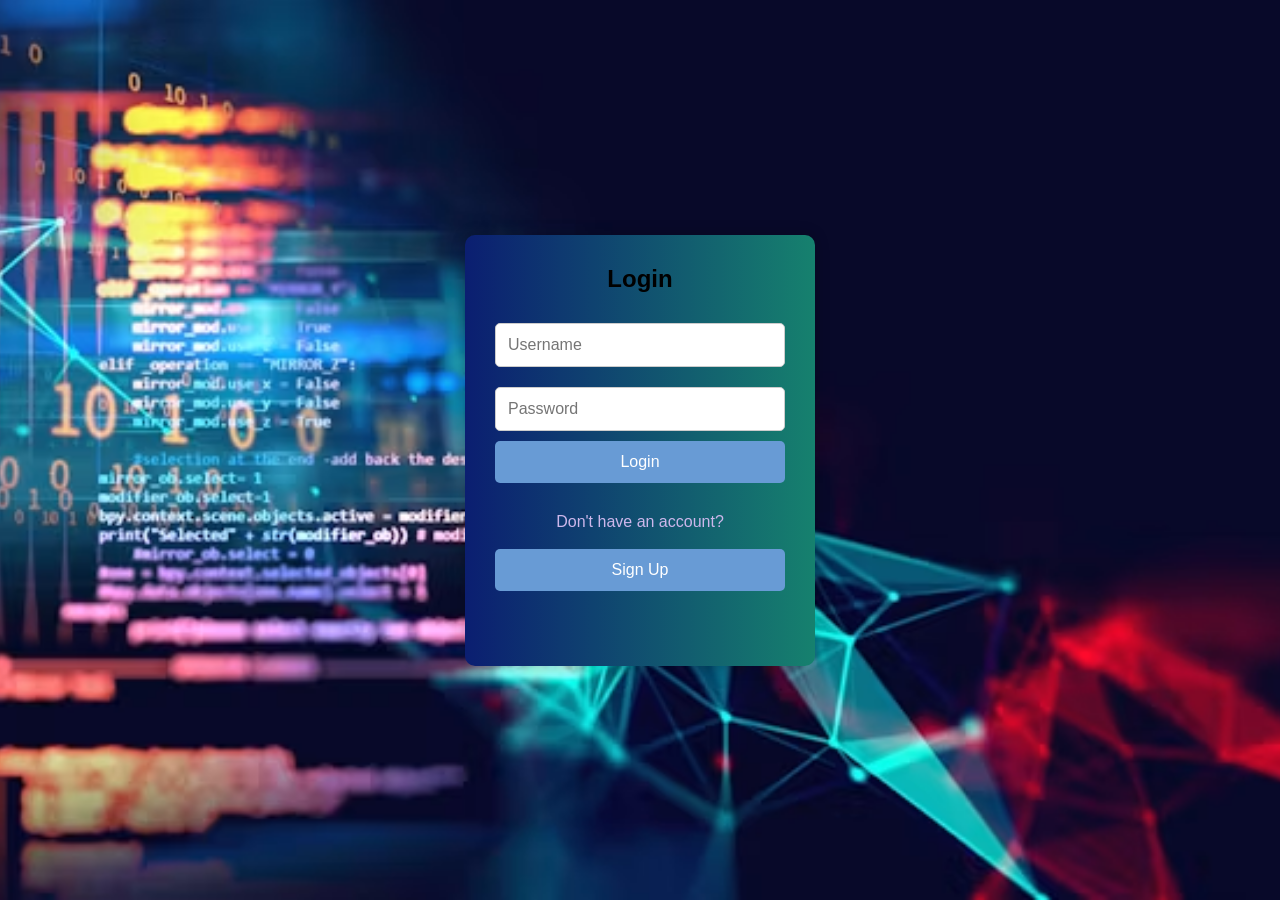
<file: index.HTML>
<!DOCTYPE html>
<html lang="en">
<head>
    <meta charset="UTF-8">
    <meta name="viewport" content="width=device-width, initial-scale=1.0">
    <title>Login Page</title>
    <link rel="stylesheet" href="styles.css">

</head>
<body>

<div class="login-container">
    <h2>Login</h2>

    <input type="text" id="username" placeholder="Username">

    <input type="password" id="password" placeholder="Password">

    <button onclick="login()">Login</button>
<br />

<p class="signup-text">
        Don't have an account? </p><br>
        <button onclick="signup()">Sign Up </button>
    <p id="message"></p>
</div>

<script src="index.js"></script>

</body>
</html>
</file>
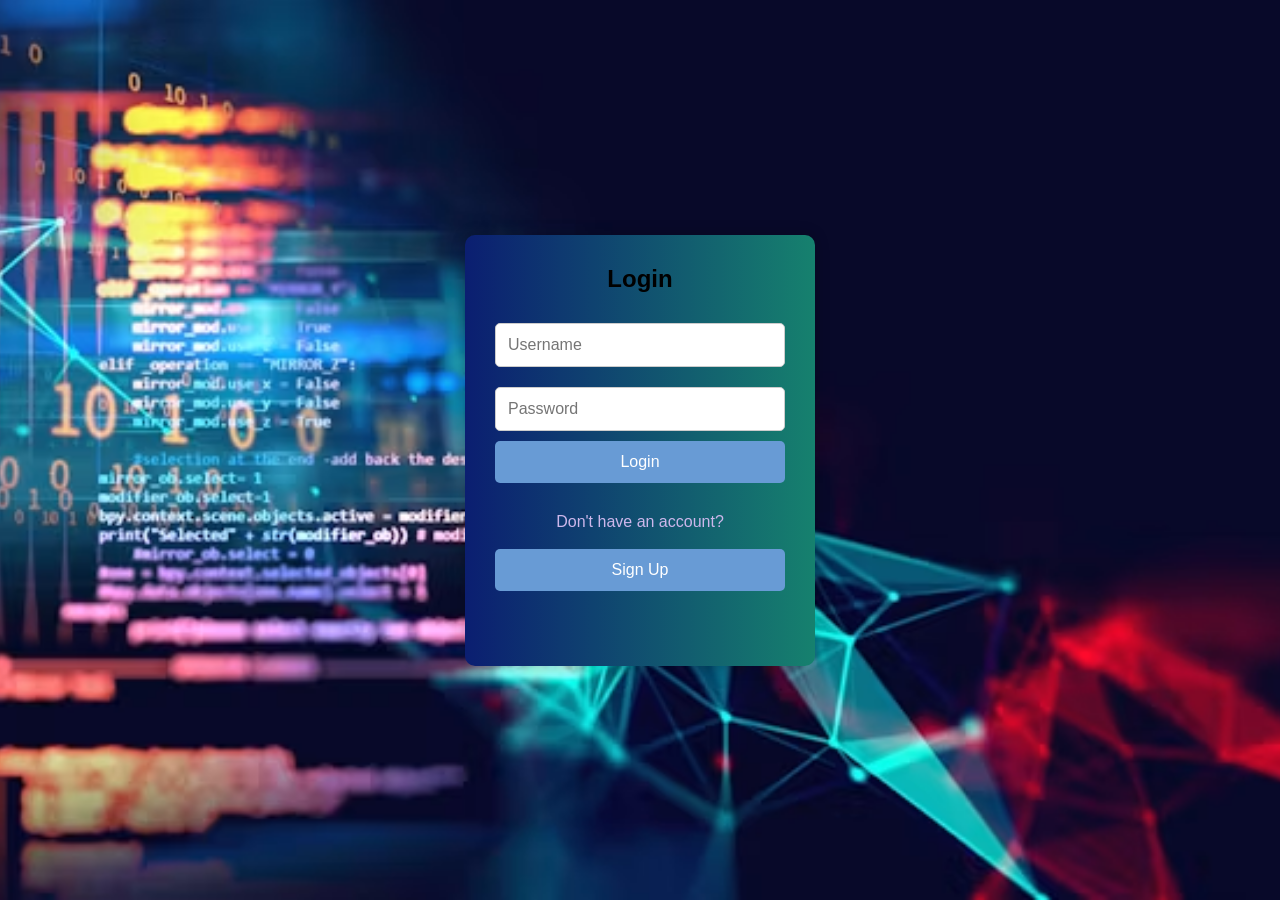
<file: index.html>
<!DOCTYPE html>
<html lang="en">
<head>
    <meta charset="UTF-8">
    <meta name="viewport" content="width=device-width, initial-scale=1.0">
    <title>Login Page</title>
    <link rel="stylesheet" href="styles.css">

</head>
<body>

<div class="login-container">
    <h2>Login</h2>

    <input type="text" id="username" placeholder="Username">

    <input type="password" id="password" placeholder="Password">

    <button onclick="login()">Login</button>
<br />

<p class="signup-text">
        Don't have an account? </p><br>
        <button onclick="signup()">Sign Up </button>
    <p id="message"></p>
</div>

<script src="index.js"></script>

</body>
</html>
</file>
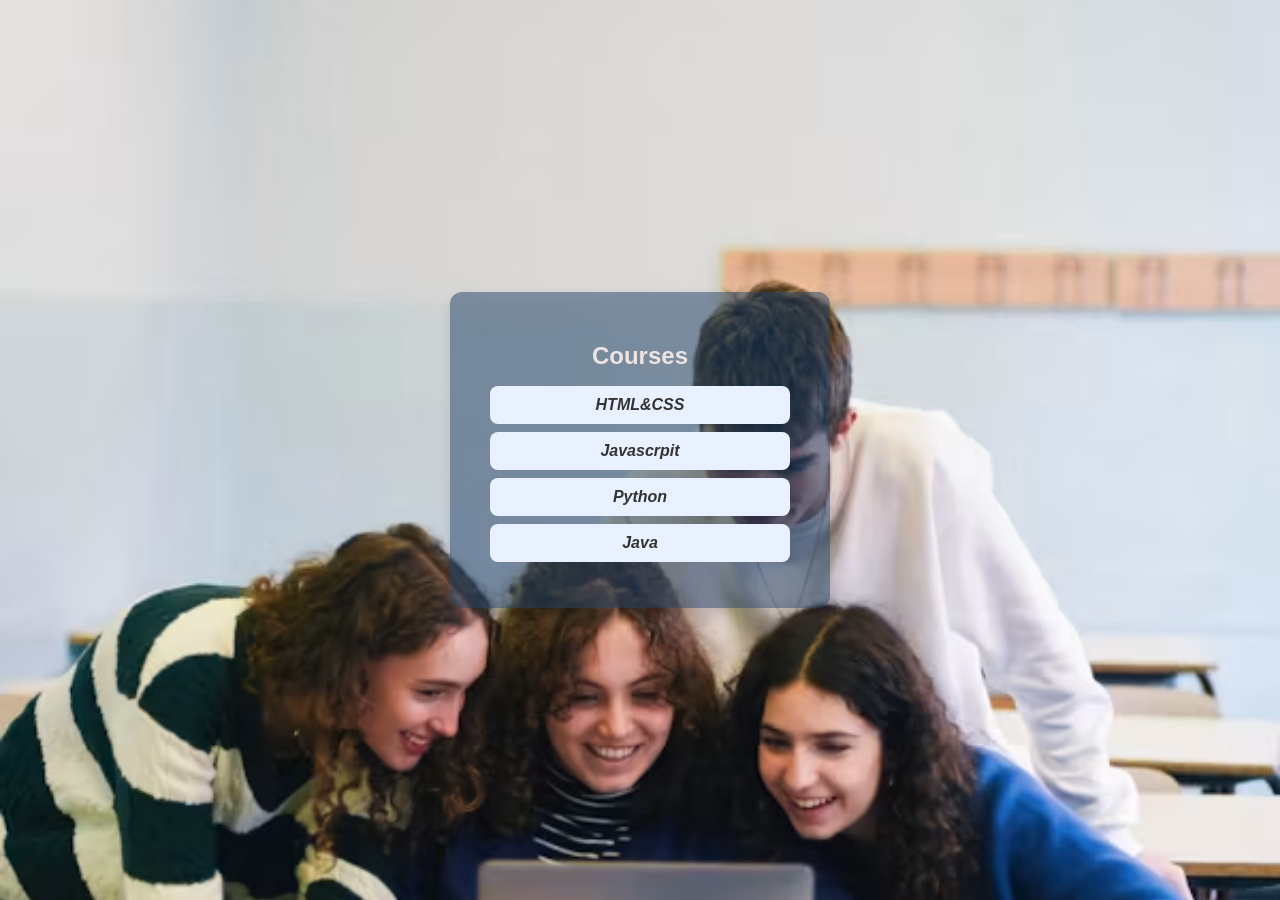
<file: courses.html>
<!DOCTYPE html>
<html lang="en">
<head>
    <meta charset="UTF-8">
    <meta name="viewport" content="width=device-width, initial-scale=1.0">
    <title>courses</title>
   <link rel="stylesheet" href="course.css">
</head>
<body>
<div id="courses"  >
    <h2>Courses</h2>
    <ul>
        <li>HTML&CSS</li>
        <li>Javascrpit</li>
        <li>Python</li>
        <li>Java</li>
    </ul>
    </div>
    </body>
    </html>
</file>
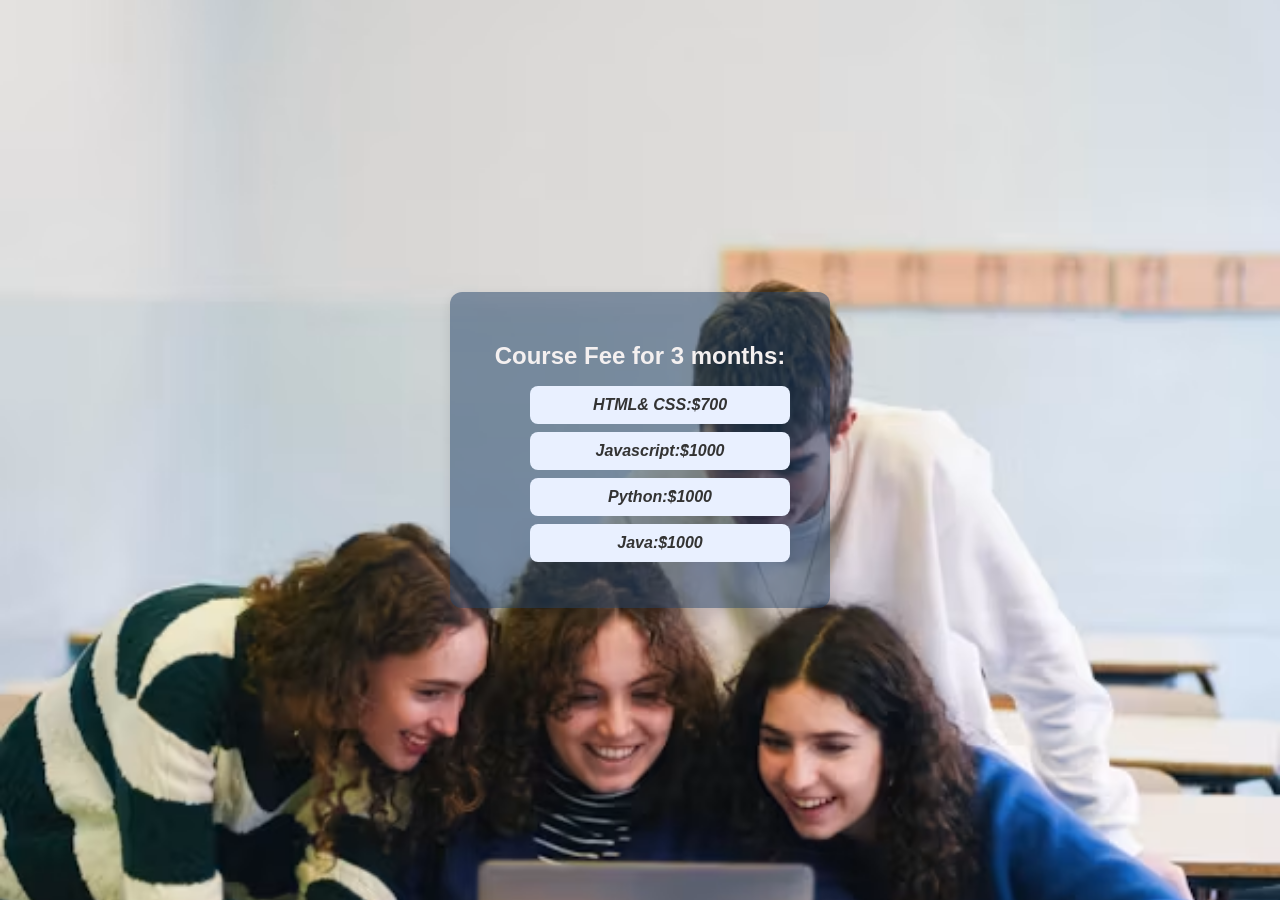
<file: fees.html>
<!DOCTYPE html>
<html lang="en">
<head>
    <meta charset="UTF-8">
    <meta name="viewport" content="width=device-width, initial-scale=1.0">
    <title>fees </title>
   <link rel="stylesheet" href="fees.css">
</head>
<body>
<div id="fees">
    <h2>Course Fee for 3 months:</h2>
    
   <ul>
        <li>HTML& CSS:$700</CSS:1500></li>
        <li>Javascript:$1000</li>
        <li>Python:$1000</li>
        <li>Java:$1000</li>
    </ul>
</div>
</body>
</html>
</file>
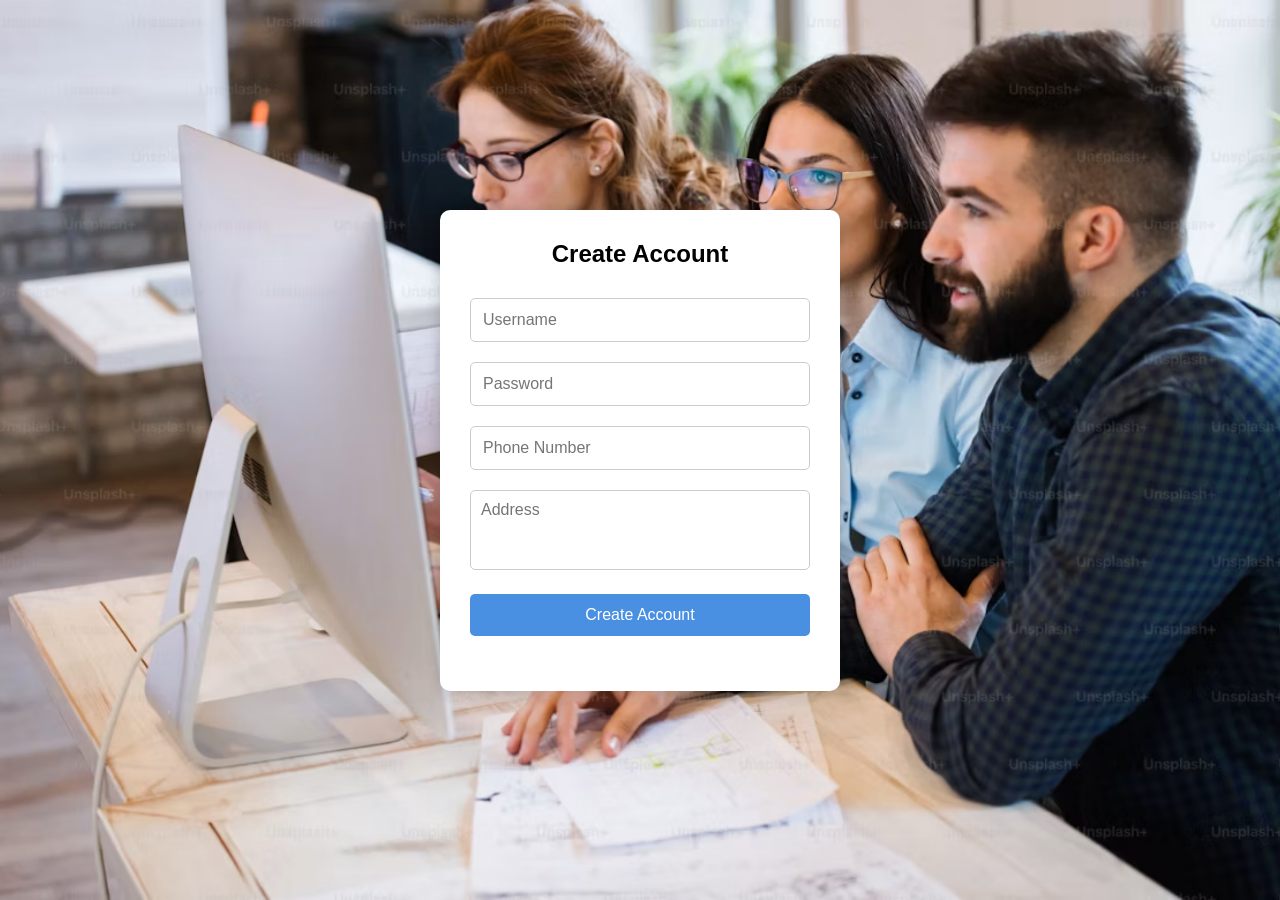
<file: signup/signup.html>
<!DOCTYPE html>
<html lang="en">
<head>
    <meta charset="UTF-8">
    <meta name="viewport" content="width=device-width, initial-scale=1.0">
    <title>Sign Up</title>

    <link rel="stylesheet" href="signup.css">
</head>
<body>

<div class="container">

    <h2>Create Account</h2>

    <input type="text" id="username" placeholder="Username">

    <input type="password" id="password" placeholder="Password">

    <input type="tel" id="phone" placeholder="Phone Number">

    <textarea id="address" placeholder="Address"></textarea>

    <button onclick="createAccount()">Create Account</button>

    <p id="message"></p>

</div>

<script src="signup.js"></script>

</body>
</html>
</file>
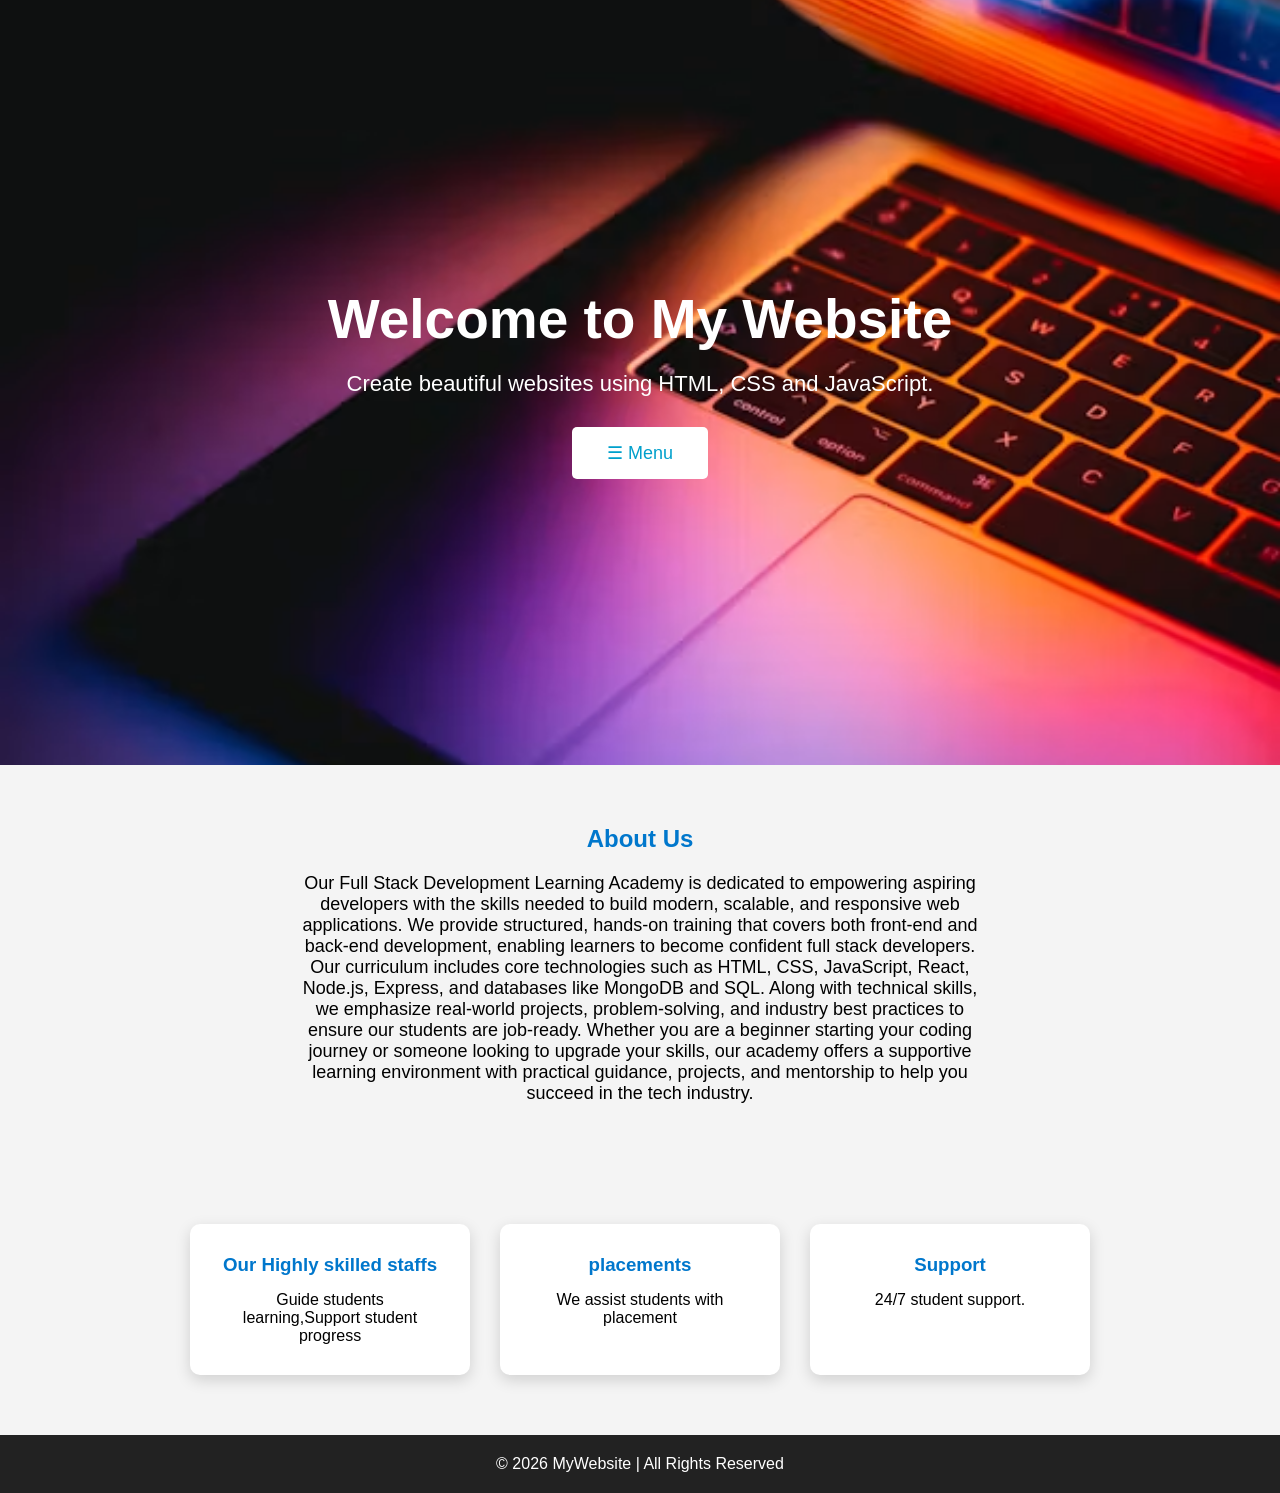
<file: website/website.html>
<!DOCTYPE html>
<html lang="en">
<head>
    <meta charset="UTF-8">
    <meta name="viewport" content="width=device-width, initial-scale=1.0">
    <title>My Website</title>
    <link rel="stylesheet" href="website.css">
</head>
<body>

<!--menu bar-->
   
    <section class="hero">
        <h1>Welcome to My Website</h1>
        <p>Create beautiful websites using HTML, CSS and JavaScript.</p>
<button class="menu-btn" onclick="toggleMenu()">
        ☰ Menu
    </button>
</nav>

<div id="menuList" class="menu-list">
    
    <a href="../student form/form.html">Students form</a>
    <a href="../fees.html">Fees details </a>
    <a href="../courses.html">Course details</details></a>
</div>

</nav>
        
    </section>
    
   <!--about us-->
    <div class="about">
        <h2>About Us</h2>
        <p>
            Our Full Stack Development Learning Academy is dedicated to empowering aspiring developers with the skills needed to build modern, scalable, and responsive web applications. We provide structured, hands-on training that covers both front-end and back-end development, enabling learners to become confident full stack developers.

Our curriculum includes core technologies such as HTML, CSS, JavaScript, React, Node.js, Express, and databases like MongoDB and SQL. Along with technical skills, we emphasize real-world projects, problem-solving, and industry best practices to ensure our students are job-ready.

Whether you are a beginner starting your coding journey or someone looking to upgrade your skills, our academy offers a supportive learning environment with practical guidance, projects, and mentorship to help you succeed in the tech industry.
        </p>
   </div>

   
    <section class="services">
        <div class="card">
            <h3>Our Highly skilled staffs</h3>
            <p>Guide students learning,Support student progress</p>
        </div>

        <div class="card">
            <h3>placements</h3>
            <p>We assist students with placement</p>
        </div>

        <div class="card">
            <h3>Support</h3>
            <p>24/7 student support.</p>
        </div>

    </section>

    <footer>
        <p>© 2026 MyWebsite | All Rights Reserved</p>
    </footer>
<script src="website.js"></script>
</body>
</html>
</file>
<file: styles.css>
*{
    margin:0;
    padding:0;
    box-sizing:border-box;
    font-family:Arial, sans-serif;
}

body{
    display:flex;
    justify-content:center;
    align-items:center;
    height:100vh;
    background:#16816e url(../images/front.avif)no-repeat center center/cover;

}

.login-container{
    background:linear-gradient(to right,#0b1e71,#16816e);
    padding:30px;
    width:350px;
    border-radius:10px;
    text-align:center;
    box-shadow:0 0 15px rgba(0,0,0,0.2);
}

.login-container h2{
    margin-bottom:20px;
}

.login-container input{
    width:100%;
    padding:12px;
    margin:10px 0;
    border:1px solid #ccc;
    border-radius:5px;
    font-size:16px;
}

.login-container button{
    width:100%;
    padding:12px;
    background:#689bd5;
    color:white;
    border:none;
    border-radius:5px;
    font-size:16px;
    cursor:pointer;
    margin-bottom: 30px;
}

.login-container button:hover{
    background:#357abd;
}

#message{
    margin-top:15px;
    color:red;
    font-weight:bold;
}
.signup-text{
color:rgb(205, 183, 235)

}
</file>
<file: course.css>
body {
        font-family: Arial, sans-serif;
        background-color:#16816e;
        margin: 0;
        padding: 0;
        display: flex;
        justify-content: center;
        align-items: center;
        height: 100vh;
        background:url(./images/studentsform.avif)no-repeat center center/cover;
        
    }

    #courses {
        background: rgba(32, 64, 102, 0.5);
        padding: 30px 40px;
        border-radius: 12px;
        box-shadow: 0 4px 12px rgba(0,0,0,0.1);
        width: 300px;
        text-align: center;
    }

    #courses h2 {
        color: #ece3e3;
        margin-bottom: 15px;
    }

    #courses ul {
        list-style-type: none;
        padding: 0;
    }

    #courses li {
        background-color: #e9f0ff;
        margin: 8px 0;
        padding: 10px;
        border-radius: 8px;
        color: #333;
        font-weight: bold;
        font-style: italic;
    }

    #courses li:hover {
        background-color: #d0e2ff;
        cursor: pointer;
    }
</file>
<file: fees.css>
body {
        font-family: Arial, sans-serif;
        background-color:#16816e;
        margin: 0;
        padding: 0;
        display: flex;
        justify-content: center;
        align-items: center;
        height: 100vh;
        background:url(./images/studentsform.avif)no-repeat center center/cover;
       
    }

    #fees {
        background: rgba(32, 64, 102, 0.5);
        padding: 30px 40px;
        border-radius: 12px;
        box-shadow: 0 4px 12px rgba(0, 0, 0, 0.1);
        text-align: center;
        width: 300px;
    }

    #fees h2 {
        color: #f4f0f0;
        margin-bottom: 15px;
    }

    #fees p {
        font-size: 18px;
        color: #dfd7d7;
        background-color: #e9f0ff;
        padding: 10px;
        border-radius: 8px;
        font-style:normal;
        font-family:sans-serif;
    }
 #fees li {
        background-color: #e9f0ff;
        margin: 8px 0;
        padding: 10px;
        border-radius: 8px;
        color: #333;
        font-weight: bold;
        font-style: italic;
        list-style:none;}

    #fees li:hover {
        background-color: #d0e2ff;
        cursor:pointer;}
</file>
<file: signup/signup.css>
*{
    margin:0;
    padding:0;
    box-sizing:border-box;
    font-family:Arial, sans-serif;
}

body{
    background:#16816e;
    display:flex;
    justify-content:center;
    align-items:center;
    height:100vh;
    background:#16816e url(../images/learn.avif)no-repeat center center/cover;
}

.container{
    background:white;
    width:400px;
    padding:30px;
    border-radius:10px;
    box-shadow:0 0 15px rgba(0,0,0,0.2);
}

h2{
    text-align:center;
    margin-bottom:20px;
}

input,
textarea{
    width:100%;
    padding:12px;
    margin:10px 0;
    border:1px solid #ccc;
    border-radius:5px;
    font-size:16px;
}

textarea{
    height:80px;
    resize:none;
}

button{
    width:100%;
    padding:12px;
    border:none;
    background:#4a90e2;
    color:white;
    font-size:16px;
    border-radius:5px;
    cursor:pointer;
}

button:hover{
    background:#357abd;
}

#message{
    margin-top:15px;
    text-align:center;
    color:red;
    font-weight:bold;
}
textarea{
    width:100%;
    padding:10px;
    margin:10px 0;
    border:1px solid #ccc;
    border-radius:5px;
    resize:none;
    height:80px;
    font-size:16px;
}

input,
button{
    width:100%;
    padding:12px;
    margin:10px 0;
}
</file>
<file: website/website.css>
*{
    margin:0;
    padding:0;
    box-sizing:border-box;
    font-family:Arial, Helvetica, sans-serif;
}

body{
    background:#f4f4f4;
}

nav{
    background:#b4d2d7;
    color:white;
    display:flex;
    justify-content:space-between;
    align-items:center;
    padding:18px 60px;
}

.logo{
    font-size:28px;
    font-weight:bold;
}

.nav-links{
    list-style:none;
    display:flex;
}

.nav-links li{
    margin-left:30px;
}

.nav-links a{
    color:white;
    text-decoration:none;
    font-size:18px;
    transition:.3s;
}

.nav-links a:hover{
    color:yellow;}

.hero{
    height:85vh;
    display:flex;
    flex-direction:column;
    justify-content:center;
    align-items:center;
    text-align:center;
    background:#16816e url(../images/computer.avif)no-repeat center center/cover;
    color:white;
}

.hero h1{
    font-size:55px;
    margin-bottom:20px;
}

.hero p{
    font-size:22px;
    margin-bottom:30px;
}

.hero button{
    padding:15px 35px;
    border:none;
    background:white;
    color:#00a0cc;
    font-size:18px;
    border-radius:5px;
    cursor:pointer;
    transition:.3s;
}

.hero button:hover{
    background:#222;
    color:white;
}


.about{
    padding:60px;
    text-align:center;
}

.about h2{
    margin-bottom:20px;
    color:#0077cc;
}

.about p{
    font-size:18px;
    max-width:700px;
    margin:auto;
}

.services{
    display:flex;
    justify-content:center;
    gap:30px;
    padding:60px;
    flex-wrap:wrap;
}

.card{
    background:white;
    width:280px;
    padding:30px;
    border-radius:10px;
    text-align:center;
    box-shadow:0 5px 15px rgba(0,0,0,.15);
    transition:.3s;
}

.card:hover{
    transform:translateY(-8px);
}

.card h3{
    color:#0077cc;
    margin-bottom:15px;
}



footer{
    background:#222;
    color:white;
    text-align:center;
    padding:20px;
}


.menu-btn{
    background:white;
    color:#0b5394;
    border:none;
    padding:10px 20px;
    cursor:pointer;
    font-size:16px;
}

.menu-list{
    display:none;
    background:#e6e6e6;
}

.menu-list a{
    display:block;
    padding:15px;
    text-decoration:none;
    color:black;
}

.menu-list a:hover{
    background:#cccccc;
}
</file>
